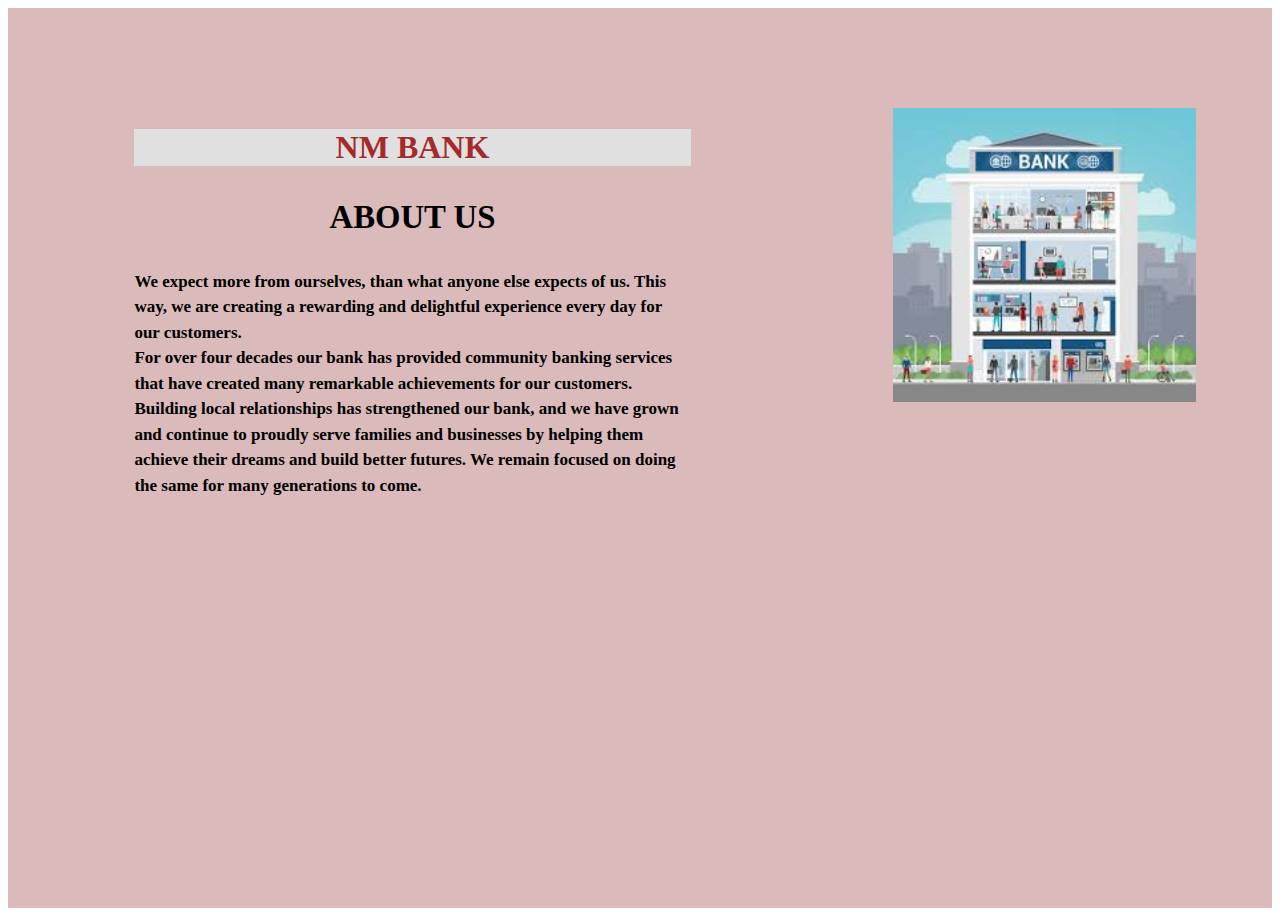
<file: NMBank/about.html>
<!DOCTYPE html>
<html lang="en">
<head>
    <meta charset="UTF-8">
    <meta http-equiv="X-UA-Compatible" content="IE=edge">
    <meta name="viewport" content="width=device-width, initial-scale=1.0">
    <title>NM BANK - About us</title>
    <link rel="stylesheet" href="https://pro.fontawesome.com/releases/v5.10.0/css/all.css" integrity="sha384-AYmEC3Yw5cVb3ZcuHtOA93w35dYTsvhLPVnYs9eStHfGJvOvKxVfELGroGkvsg+p" crossorigin="anonymous"/>
    <link rel="stylesheet" href="about.css">
</head>
<body>
    <div class="section">
        <div class="container">
            <div class="content-section">
                <div class="name">
                   <h1>NM BANK</h1>
                </div>
                <div class="title">
                    <h3>About Us</h3>
                </div>
                <div class="content">
                    <h3>We expect more from ourselves, than
                        what anyone else expects of us. This way, we are creating
                        a rewarding and delightful experience every day for our customers.</br>
                        For over four decades our bank has provided community banking services that have created many remarkable achievements for our customers. Building local relationships has strengthened our bank, and we have grown and continue to proudly serve families and businesses by helping them achieve their dreams and build better futures. We remain focused on doing the same for many generations to come. </h3>
                </div>
                <div class="social">
                    <a href=""><i class="fab fa-facebook-f"></i></a>
                    <a href=""><i class="fab fa-twitter"></i></a>
                    <a href=""><i class="fab fa-instagram"></i></a>
                </div>
            </div>
            
        </div>
        <div class="image-section">
            <img src="bank.jpg" alt="">
        </div>
    </div>
    
    
</body>
</html>
</file>
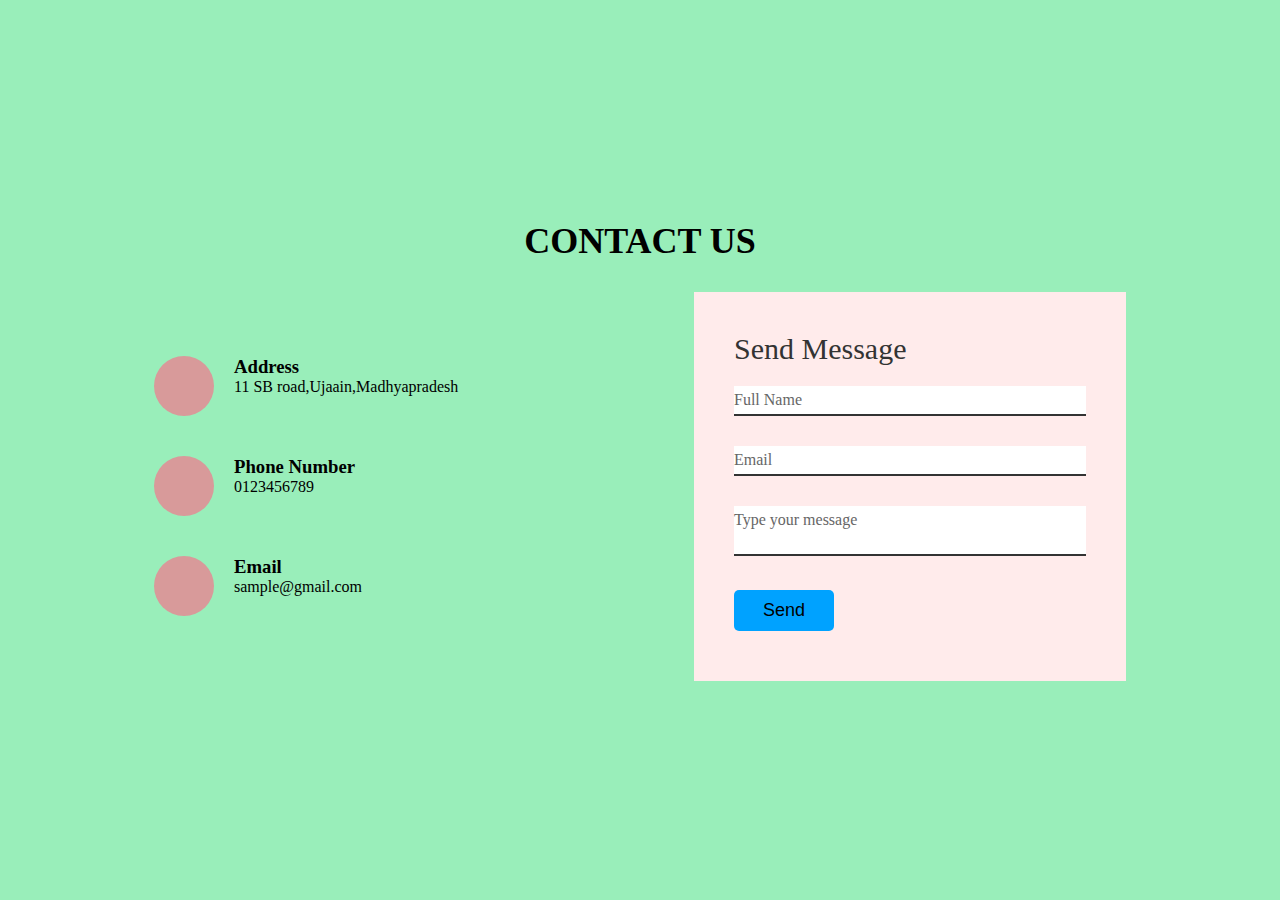
<file: NMBank/contact.html>
<!DOCTYPE html>
<html lang="en">
<head>
    <meta charset="UTF-8">
    <meta http-equiv="X-UA-Compatible" content="IE=edge">
    <meta name="viewport" content="width=device-width, initial-scale=1.0">
    <title>NM-BANK- Contact us</title>
    <link rel="stylesheet" href="contact.css">
    <link rel="stylesheet" href="https://pro.fontawesome.com/releases/v5.10.0/css/all.css" integrity="sha384-AYmEC3Yw5cVb3ZcuHtOA93w35dYTsvhLPVnYs9eStHfGJvOvKxVfELGroGkvsg+p" crossorigin="anonymous"/>
</head>
<body>
    <section class="contact">
        <div class="content">
            <h2>Contact Us</h2>
        </div>
        <div class="container">
            <div class="contactInfo">
                <div class="box">
                    <div class="icon"><i class="fas fa-map-marker-alt"></i></div>
                    <div class="text">
                        <h3>Address</h3>
                        <p>11 SB road,Ujaain,Madhyapradesh</p>
                    </div>
                </div>
                <div class="box">
                    <div class="icon"><i class="fas fa-phone"></i></div>
                    <div class="text">
                        <h3>Phone Number</h3>
                        <p>0123456789</p>
                    </div>
                </div>
                <div class="box">
                    <div class="icon"><i class="fas fa-mail-bulk"></i></div>
                    <div class="text">
                        <h3>Email</h3>
                        <p>sample@gmail.com</p>
                    </div>
                </div>
            </div>
            <div class="contactForm">
                <form action="">
                    <h2>Send Message</h2>
                    <div class="inputBox">
                        <input type="text" name="" required="required">
                        <span>Full Name</span>
                    </div>
                    <div class="inputBox">
                        <input type="text" name="" required="required">
                        <span>Email</span>
                    </div>
                    <div class="inputBox">
                       <textarea required="required"></textarea>
                        <span>Type your message</span>
                    </div>
                    <div class="inputBox">
                       <input type="submit" name="" value="Send">
                    </div>
                </form>
            </div>
        </div>
    </section>
</body>
</html>
</file>
<file: NMBank/about.css>
@import url('https://fonts.googleapis.com/css2?family=Lobster&family=Roboto:wght@400;500&display=swap');
*{
    margin: 2;
    padding: 5;
    box-sizing: border-box;
    font-family: 'Tisa', cursive;
}
.section{
    width: 100%;
    min-height: 100vh;
    background-color: rgb(218, 186, 186);
}
.container{
    width: 80%;
    display: block;
    margin: auto;
    padding-top: 100px;
}
.content-section{
    float: left;
    width: 55%;

}
.image-section{
    float: right;
    width: 30%;
}
.image-section img{
    width: 80%;
    height: auto;
}
.content-section .name{
    color: brown;
    text-align: center;
    background-color: rgb(224, 224, 224);
}
.content-section .title{
    text-align: center;
    text-transform: uppercase;
    font-size: 28px;
}
.content-section .content h3{
    margin-top: 20px;
    color: black;
    font-size: 17px;
    line-height: 1.5;
}
.content-section .social{
    margin-top: 40px;
}
.content-section .social i{
    color: #1a0d0d;
    font-size: 50px;
    padding: 0px 10px;
}
.content-section .social i:hover{
    color: #3d3d3d;

}

@media screen and (max-width: 768px){
    .container{
        width: 80%;
        display: block;
        margin: auto;
        padding-top: 50px;
    }
    .content-section{
        float: none;
        width: 100%;
        display: block;
        margin: auto;
    
    }
    .image-section{
        float: none;
        width: 100%;
    }
    .image-section img{
        width: 100%;
        display: block;
        margin: auto;
    }
    .content-section .title{
       text-align: left;
        font-size: 19px;
    }
    .content-section .content h3{
        margin-top: 20px;
        color: black;
        font-size: 17px;
        line-height: 1.5;
    }
    .content-section .social{
        text-align: center;
    }
  
    
}
</file>
<file: NMBank/contact.css>
*{
    margin: 0;
    padding: 0;
    box-sizing: border-box;
}
.contact{
    position: relative;
    min-height: 100vh;
    padding: 50px 100px;
    display: flex;
    justify-content: center;
    align-items: center;
    flex-direction: column;
    background-color:  rgb(153, 238, 186);
}
.contact .content{
    max-width: 800px;
    text-align: center;
}
.contact .content h2{
    font-size: 36px;
    font-weight: bold;
    text-transform: uppercase;
    
}
.container{
    width: 100%;
    display: flex;
    justify-content: center;
    align-items: center;
    margin-top: 30px;
}
.container .contactInfo{
    width: 50%;
    display: flex;
    flex-direction: column;
}
.container .contactInfo .box{
    position: relative;
    padding: 20px 0;
    display: flex;
}
.container .contactInfo .box .icon{
    min-width: 60px;
    height: 60px;
    background: rgb(216, 154, 154);
    display: flex;
    justify-content: center;
    align-items: center;
    border-radius: 50%;
    font-size: 22px;
}
.container .contactInfo .box .text{
    display: flex;
    margin-left: 20px;
    font-size: 16px;
    flex-direction: column;
    font-weight: 300;
}
.container .contactInfo .box .text h3{
    font-weight: bold;
}
.contactForm{
    width: 40%;
    padding: 40px;
    background: rgb(255, 235, 235);
}
.contactForm h2{
    font-size: 30px;
    color: #333;
    font-weight: 500;
}
.contactForm .inputBox{
    position: relative;
    width: 100%;
    margin-top: 10px;
}
.contactForm .inputBox input,
.contactForm .inputBox textarea
{
    width: 100%;
    padding: 5px 0;
    font-size: 16px;
    outline: none;
    margin: 10px 0;
    border: none;
    border-bottom: 2px solid #333;
    resize: none;
}
.contactForm .inputBox span{
    position: absolute;
    left: 0;
    padding: 5px 0;
    font-size: 16px;
    margin: 10px 0;
    pointer-events: none;
    transition: 0.5px;
    color: #666;
}
.contactForm .inputBox input:focus ~ span,
.contactForm .inputBox input:valid ~ span,
.contactForm .inputBox textarea:focus ~ span,
.contactForm .inputBox textarea:valid ~ span{
    color: #586163;
    font-size: 12px;
    transform: translateY(-20px);
}
.contactForm .inputBox input[type="submit"]{
    width: 100px;
    background: rgb(0, 162, 255);
    color: black;
    border: none;
    cursor: pointer;
    padding: 10px;
    font-size: 18px;
    border-radius: 5px;
}

@media (max-width: 991px)
{
    .contact{
        padding: 50px;
    }
    .container{
        flex-direction: column;
    }
    .container .contactInfo{
        margin-bottom: 40px;
    }
    .container .contactInfo,
    .contactForm{
        width: 100%;
    }
}
</file>
